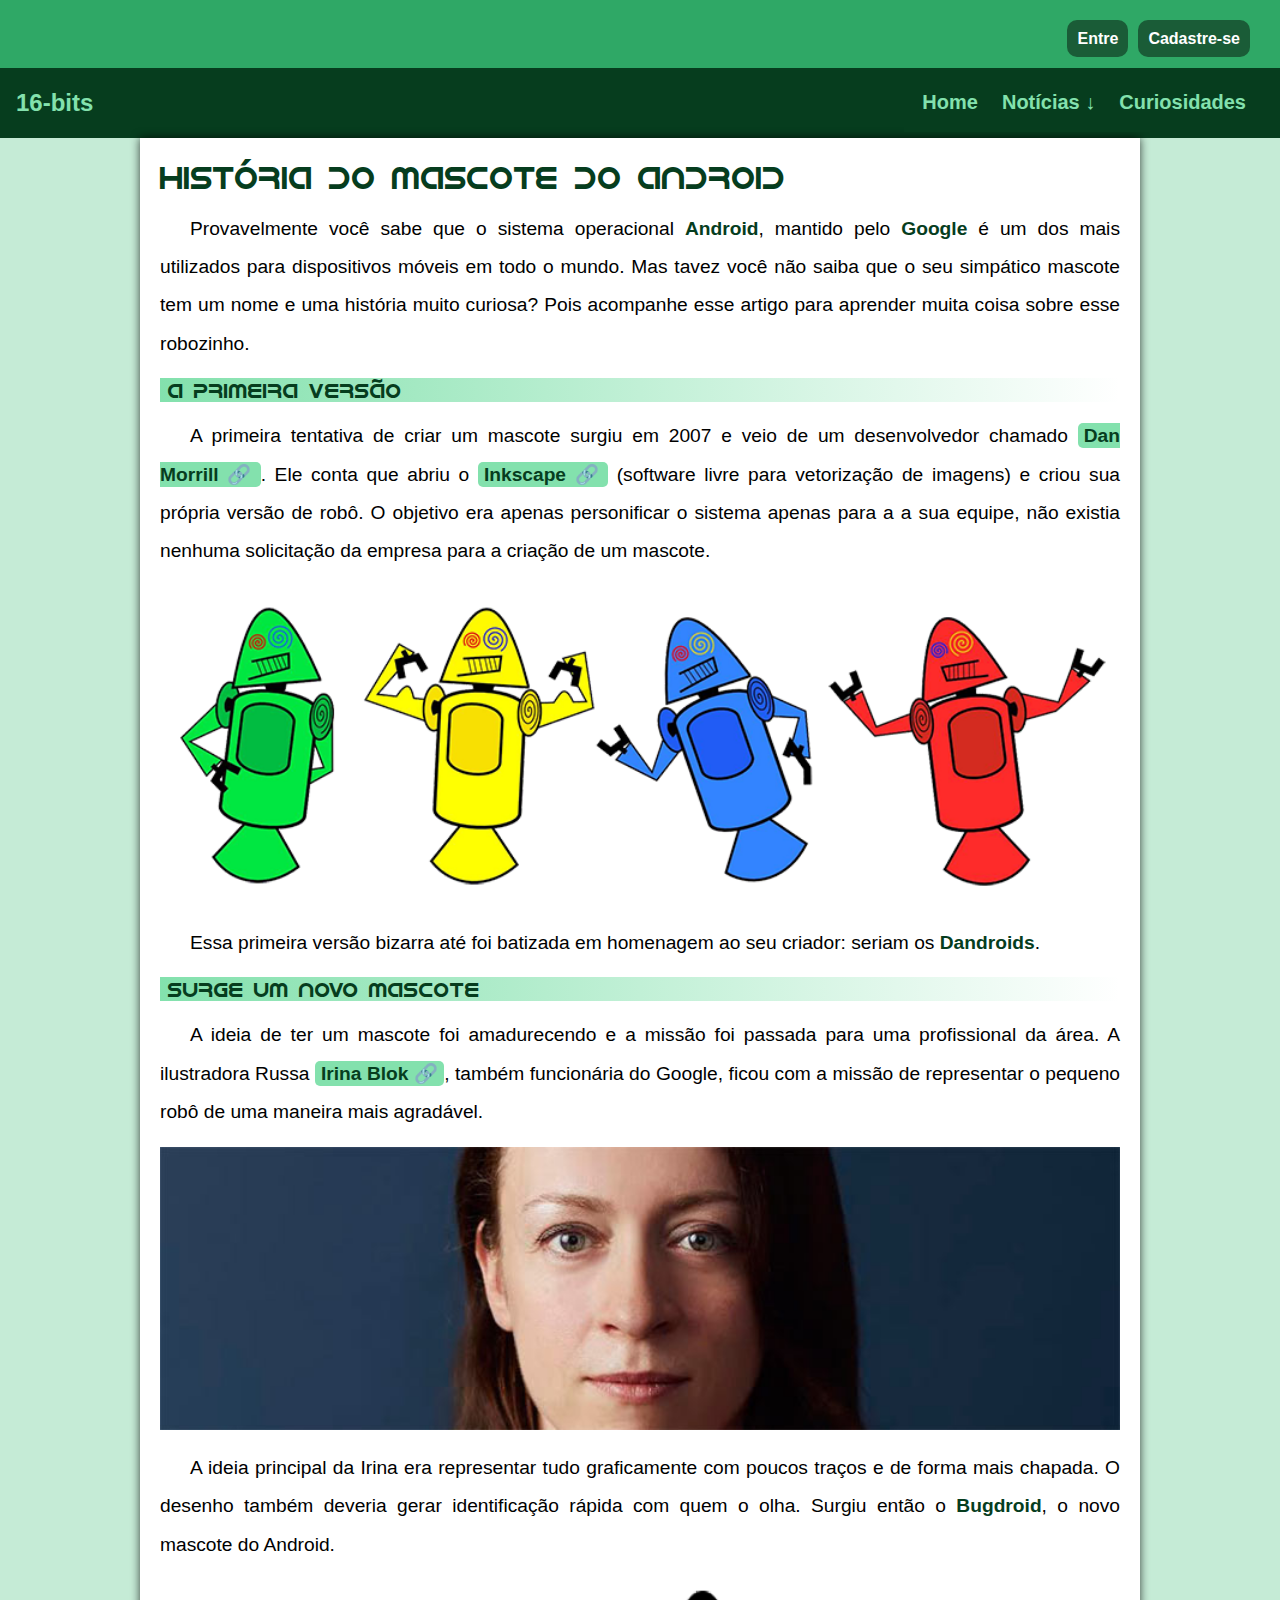
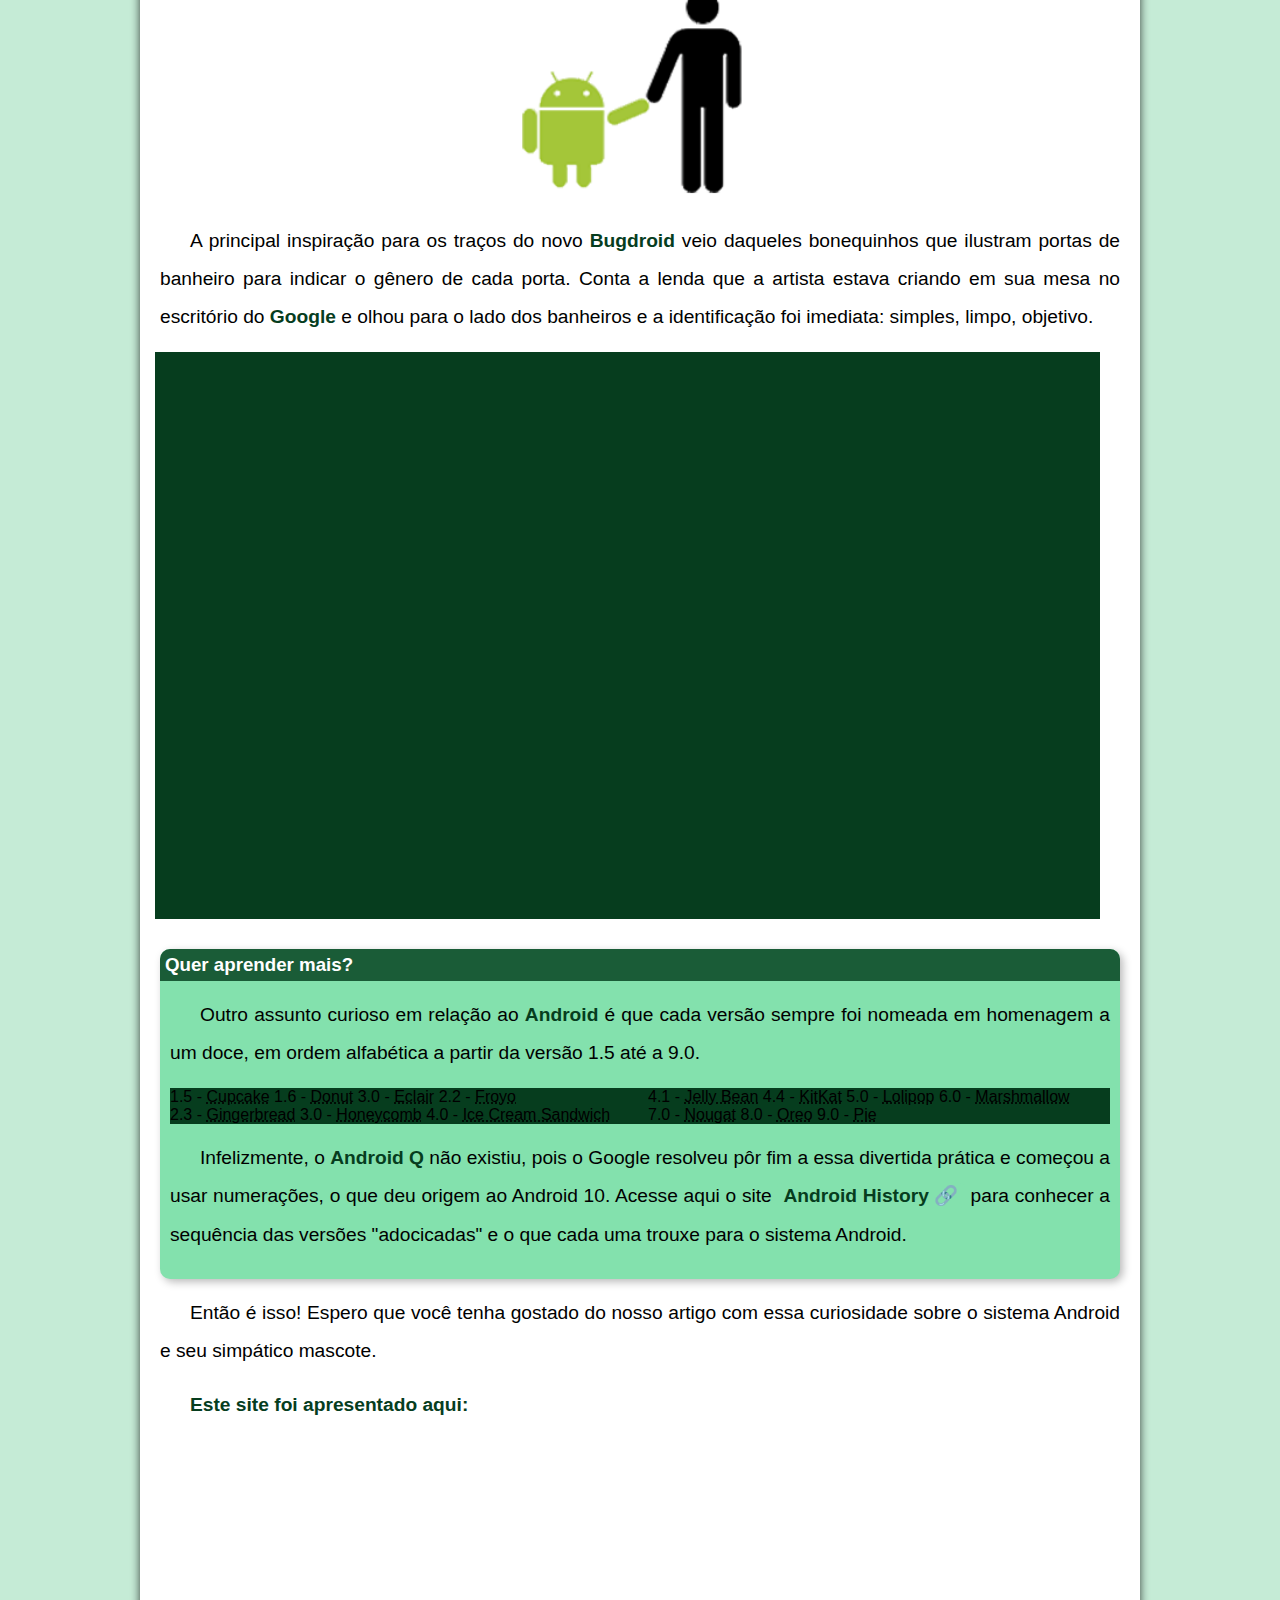
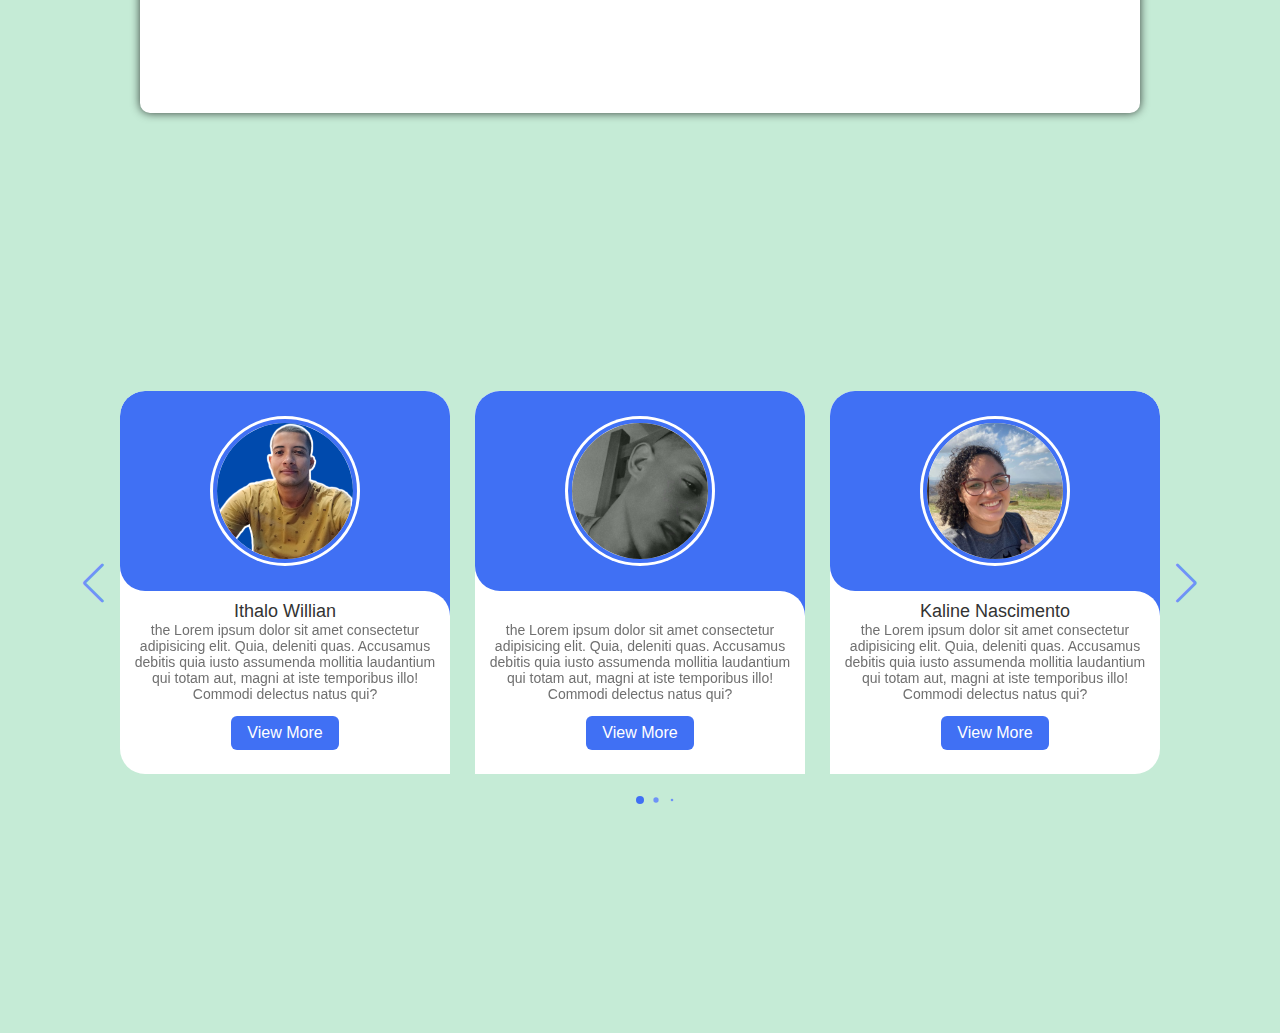
<file: index.html>
<!DOCTYPE html>
<html lang="pt-br">
<head>
    <meta charset="UTF-8">
    <meta http-equiv="X-UA-Compatible" content="IE=edge">
    <meta name="viewport" content="width=device-width, initial-scale=1.0">
    <title>Como surgiu o mascote do android?</title>
    
    <link rel="stylesheet" href="style/swiper-bundle.min.css">
    
    <link rel="shortcut icon" href="imagens/favicon.ico" type="image/x-icon">


    <link rel="stylesheet" href="style/style.css">
</head>
<body>

    <div id="log">

        <p id="l1"><a href="login.html" class="btn-log"><strong>Entre</strong></a></p>
        
        <p id="l2"><a href="formulario.html" class="btn-log"><strong>Cadastre-se</strong></a></p>
        
    </div>
    <!-- <header id="cabeçalho">
        <h1>Curiosidades de tecnologia</h1>
        <p>Tudo aquilo que você sempre quis saber sobre o mundo Tech em um único lugar</p>
    </header> -->
    <section id="header">
        
        <a href="index.html" id="logo">16-bits</a>
    <nav id="nav">
        <button id="btn-mobile" aria-label="Abrir Menu" aria-haspopup="true" aria-controls="menu" aria-expanded="false">Menu
            <span id="burguer"></span>
        </button>
        <ul id="menu">
            <li class="menu-list"><a href="#" target="_blank" rel="external">Home</a></li>
            <li class="menu-list"><a href="#">Notícias ↓</a>
            <ul class="dropdown">
                <li class="dp-list"><a href="#">Elon Musk</a></li>
                <li class="dp-list"><a href="#">Jeff B.</a></li>
                <li class="dp-list"><a href="#">Bill Gates</a></li>
                <li class="dp-list"><a href="#">Steve Jobs</a></li>
                <li class="dp-list"><a href="#">Paco </a></li>
            </ul>
            </li>
            <li><a href="#">Curiosidades</a></li>
            <!-- <li><a href="https://zithalo.github.io/html-css-gg/challenges/modulo3/cordel.html" target="_blank" rel="external"> Cordel</a></li> -->
            <!-- <li><a href="https://zithalo.github.io/projeto-social/" target="_blank" rel="external">Portifólio</a></li> -->
        </ul>
    </nav>
    </section>
    <main>
        <article>
            <!--Shift + tab para voltar a indentação-->
            <h1>História do Mascote do Android</h1>

            <p>Provavelmente você sabe que o sistema operacional <strong>Android</strong>, mantido pelo <strong>Google</strong> é um dos mais utilizados para dispositivos móveis em todo o mundo. Mas tavez você não saiba que o seu simpático mascote tem um nome e uma história muito curiosa? Pois acompanhe esse artigo para aprender muita coisa sobre esse robozinho.</p>

            <h2>A primeira versão</h2>

            <p>A primeira tentativa de criar um mascote surgiu em 2007 e veio de um desenvolvedor chamado <a class="externo" href="https://androidcommunity.com/dan-morrill-shows-us-the-android-mascot-that-almost-was-20130103/" target="_blank" rel="external">Dan Morrill</a>. Ele conta que abriu o <a class="externo" href="https://inkscape.org/pt-br/" target="_blank">Inkscape</a> (software livre para vetorização de imagens) e criou sua própria versão de robô. O objetivo era apenas personificar o sistema apenas para a a sua equipe, não existia nenhuma solicitação da empresa para a criação de um mascote.</p>

            <picture>
                <source media="(max-width: 668px)" srcset="imagens/dan-droids-pq.png" type="image/png">
                <img src="img/dan-droids.png" alt="primeiro mascote do android">
            </picture>

            <p>Essa primeira versão bizarra até foi batizada em homenagem ao seu criador: seriam os <strong>Dandroids</strong>.</p>

            <h2>Surge um novo mascote</h2>

            <p>A ideia de ter um mascote foi amadurecendo e a missão foi passada para uma profissional da área. A ilustradora Russa <a class="externo" href="https://www.irinablok.com/android" target="_blank">Irina Blok</a>, também funcionária do Google, ficou com a missão de representar o pequeno robô de uma maneira mais agradável.</p>

            <picture>
                <source class="irn" media="(max-width: 668px)" srcset="imagens/irina-blok-pq.jpg" type="image/jpg">
                <img class="irn" src="img/irina-blok.jpg" alt="irina blok criadora do Bugdroid">
            </picture>

            <p>A ideia principal da Irina era representar tudo graficamente com poucos traços e de forma mais chapada. O desenho também deveria gerar identificação rápida com quem o olha. Surgiu então o <strong>Bugdroid</strong>, o novo mascote do Android.</p>

            <img class="bug" src="img/bugdroid.png" alt="bugdroid">

            <p>A principal inspiração para os traços do novo <strong>Bugdroid</strong> veio daqueles bonequinhos que ilustram portas de banheiro para indicar o gênero de cada porta. Conta a lenda que a artista estava criando em sua mesa no escritório do <strong>Google</strong> e olhou para o lado dos banheiros e a identificação foi imediata: simples, limpo, objetivo.</p>

            <div class="video">
                <iframe width="560" height="315" src="https://www.youtube.com/embed/l2UDgpLz20M" title="YouTube video player" frameborder="0" allow="accelerometer; autoplay; clipboard-write; encrypted-media; gyroscope; picture-in-picture" allowfullscreen></iframe>
            </div>
            
            <aside>
                <h3>Quer aprender mais?</h3>

                <p>Outro assunto curioso em relação ao <strong>Android</strong> é que cada versão sempre foi nomeada em homenagem a um doce, em ordem alfabética a partir da versão 1.5 até a 9.0.</p>

                <ul>
                    <li>
                        1.5 - <abbr title="Bolo de bacia">Cupcake</abbr>
                    </li>
                    <li>
                        1.6 - <abbr title="Rosquinha">Donut</abbr>
                    </li>
                    <li>
                        3.0 - <abbr title="Bomba">Eclair</abbr>
                    </li>
                    <li>
                        2.2 - <abbr title="Iogurte congelado">Froyo</abbr>
                    </li>
                    <li>
                        2.3 - <abbr title="Biscoito de gengibre">Gingerbread</abbr>
                    </li>
                    <li>
                        3.0 - <abbr title="Favo de mel">Honeycomb</abbr>
                    </li>
                    <li>
                        4.0 - <abbr title="Sanduiche de sorvete">Ice Cream Sandwich</abbr>
                    </li>
                    <li>
                        4.1 - <abbr title="Jujuba">Jelly Bean</abbr>
                    </li>
                    <li>
                        4.4 - <abbr title="kitkat">KitKat</abbr>
                    </li>
                    <li>
                        5.0 - <abbr title="Pirulito">Lolipop</abbr>
                    </li>
                    <li>
                        6.0 - <abbr title="Marshmallow">Marshmallow</abbr>
                    </li>
                    <li>
                        7.0 - <abbr title="Torrone">Nougat</abbr>
                    </li>
                    <li>
                        8.0 - <abbr title="Biscoito Oreo">Oreo</abbr>
                    </li>
                    <li>
                        9.0 - <abbr title="Torta">Pie</abbr>
                    </li>
                </ul>
                <p>
                    Infelizmente, o <strong>Android Q</strong> não existiu, pois o Google resolveu pôr fim a essa divertida prática e começou a usar numerações, o que deu origem ao Android 10.
                    Acesse aqui o site <a class="externo" href="https://www.android.com/intl/pt_pt/history/" target="_blank">Android History</a> para conhecer a sequência das versões "adocicadas" e o que cada uma trouxe para o sistema Android.
                </p>
            </aside>
            

            <p>Então é isso! Espero que você tenha gostado do nosso artigo com essa curiosidade sobre o sistema Android e seu simpático mascote.</p>
            <p><strong>Este site foi apresentado aqui:</strong></p>
            <p class="map"><iframe src="https://www.google.com/maps/embed?pb=!1m18!1m12!1m3!1d3952.405129022287!2d-34.9107968856167!3d-7.8525986943421175!2m3!1f0!2f0!3f0!3m2!1i1024!2i768!4f13.1!3m3!1m2!1s0x7ab14d50f29c135%3A0xb7c10c823a37123b!2sEscola%20T%C3%A9cnica%20Estadual%20Jurandir%20Bezerra%20Lins!5e0!3m2!1spt-BR!2sbr!4v1669729072171!5m2!1spt-BR!2sbr" width="300" height="200" style="border:0;" allowfullscreen="" loading="lazy" referrerpolicy="no-referrer-when-downgrade"></iframe> </p>
        </article>
    </main>

    <footer>   
            

             <!--O que eu mais errei aqui foi escrever uma classe de um jeito em html e de outro em css tipo: slide/slider-->
    <div class="slide-container swiper">
        <div class="slide-content">
            <div class="card-wrapper swiper-wrapper">
                <div class="card swiper-slide"> 
                    <div class="image-content">
                        <span class="overlay"></span>
    
                        <div class="card-image">
                            <img src="./img/ft1.png" alt="ft1" class="card-img">
                        </div>
                    </div>
                    <div class="card-content">
    
                        <h2 class="name">Ithalo Willian</h2>
    
                        <p class="description">the Lorem ipsum dolor sit amet consectetur adipisicing elit. Quia, deleniti quas. Accusamus debitis quia iusto assumenda mollitia laudantium qui totam aut, magni at iste temporibus illo! Commodi delectus natus qui?</p>
    
                        <button class="button"><a href="#">View More</a></button>
                    </div>
                </div> <div class="card swiper-slide"> 
                    <div class="image-content">
                        <span class="overlay"></span>
    
                        <div class="card-image">
                            <img src="./img/ft2.jpg" alt="ft2" class="card-img">
                        </div>
                    </div>
                    <div class="card-content">
    
                        <h2 class="name"><a href="">Alysson Roberto</a></h2>
    
                        <p class="description">the Lorem ipsum dolor sit amet consectetur adipisicing elit. Quia, deleniti quas. Accusamus debitis quia iusto assumenda mollitia laudantium qui totam aut, magni at iste temporibus illo! Commodi delectus natus qui?</p>
    
                        <button class="button"><a href="#">View More</a></button>
                    </div>
                </div> <div class="card swiper-slide"> 
                    <div class="image-content">
                        <span class="overlay"></span>
    
                        <div class="card-image">
                            <img src="./img/ft3.png" alt="ft3" class="card-img">
                        </div>
                    </div>
                    <div class="card-content">
    
                        <h2 class="name">Kaline Nascimento</h2>
    
                        <p class="description">the Lorem ipsum dolor sit amet consectetur adipisicing elit. Quia, deleniti quas. Accusamus debitis quia iusto assumenda mollitia laudantium qui totam aut, magni at iste temporibus illo! Commodi delectus natus qui?</p>
    
                        <button class="button"><a href="#">View More</a></button>
                    </div>
                </div> <div class="card swiper-slide"> 
                    <div class="image-content">
                        <span class="overlay"></span>
    
                        <div class="card-image">
                            <img src="./img/ft4.png" alt="ft4" class="card-img">
                        </div>
                    </div>
                    <div class="card-content">
    
                        <h2 class="name">Matheus Henrique</h2>
    
                        <p class="description">the Lorem ipsum dolor sit amet consectetur adipisicing elit. Quia, deleniti quas. Accusamus debitis quia iusto assumenda mollitia laudantium qui totam aut, magni at iste temporibus illo! Commodi delectus natus qui?</p>
    
                        <button class="button"><a href="#">View More</a></button>
                    </div>
                </div> <div class="card swiper-slide"> 
                    <div class="image-content">
                        <span class="overlay"></span>
    
                        <div class="card-image">
                            <img src="./img/ft5.png" alt="ft5" class="card-img">
                        </div>
                    </div>
                    <div class="card-content">
    
                        <h2 class="name">Nicolas Lima</h2>
    
                        <p class="description">the Lorem ipsum dolor sit amet consectetur adipisicing elit. Quia, deleniti quas. Accusamus debitis quia iusto assumenda mollitia laudantium qui totam aut, magni at iste temporibus illo! Commodi delectus natus qui?</p>
    
                        <button class="button"><a href="#">View More</a></button>
                    </div>
                </div> <div class="card swiper-slide"> 
                    <div class="image-content">
                        <span class="overlay"></span>
    
                        <div class="card-image">
                            <img src="./img/ft6.png" alt="ft6" class="card-img">
                        </div>
                    </div>
                    <div class="card-content">
    
                        <h2 class="name">Tarciano Cruz</h2>
    
                        <p class="description">the Lorem ipsum dolor sit amet consectetur adipisicing elit. Quia, deleniti quas. Accusamus debitis quia iusto assumenda mollitia laudantium qui totam aut, magni at iste temporibus illo! Commodi delectus natus qui?</p>
    
                        <button class="button"><a href="#">View More</a></button>
                    </div>
                </div>  
            </div>
        </div>

        <div class="swiper-button-next swiper-navBtn"></div>
        <div class="swiper-button-prev swiper-navBtn"></div>
        <!-- <div class="swiper-scrollbar"></div> -->
        <div class="swiper-pagination"></div>
    </div>
    
            <!-- <p class="dev"> <a href="https://github.com/zIthalo" target="_blank">Ithalo Willian</a></p>
        
            <p class="dev"><a href="https://github.com/Alyssonx18" target="_blank">Alysson Roberto</a></p>
    
            <p class="dev"><a href="https://github.com/Matheushennrique" target="_blank">Matheus Henrique</a></p>
    
            <p class="dev"><a href="#">Tarciano Cruz</a></p>
        
            <p class="dev"><a href="https://instagram.com/nicolas_lima04?igshid=ZmRlMzRkMDU=" target="_blank">Nicolas Lima</a></p> -->
    </footer>
    <script src="./script/swiper-bundle.min.js"></script>

    <script src="script/app.js"></script>
</body>
</html>
</file>
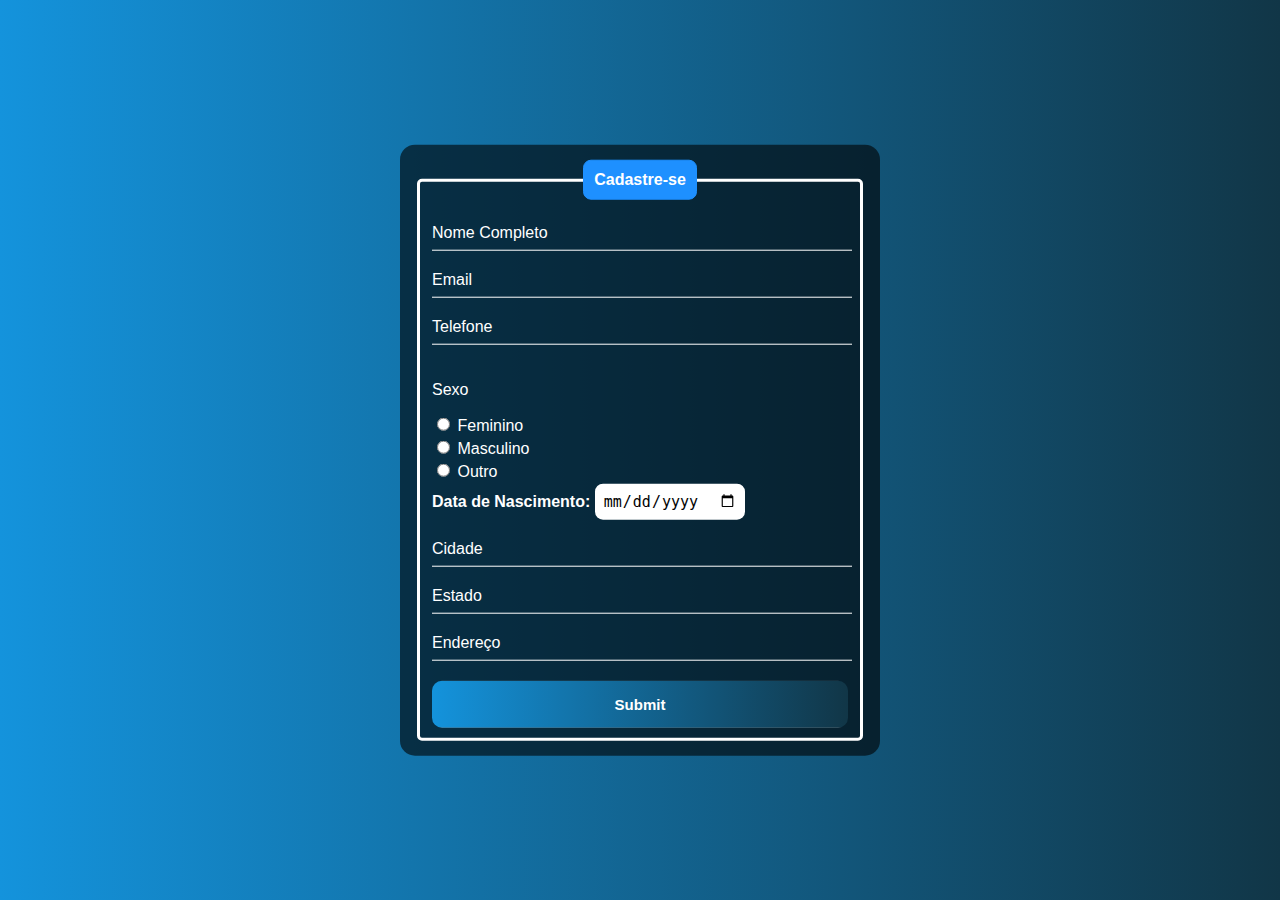
<file: formulario.html>
<!DOCTYPE html>
<html lang="pt-br">
<head>
    <meta charset="UTF-8">
    <meta http-equiv="X-UA-Compatible" content="IE=edge">
    <meta name="viewport" content="width=device-width, initial-scale=1.0">
    <link rel="stylesheet" href="../estilos/form.css">
    <title>Cadastre-se</title>

</head>
<body>
     
    <main class="box">
       
        <form action="">
        
        <fieldset>
            
            <legend><strong>Cadastre-se</strong></legend>
            <br>
            <section class="inputBox">
                <input type="text" name="nome" id="nome" class="inputUser" required>
                <label for="nome" class="labelInput">Nome Completo</label>
            </section>
            <section class="inputBox">
                <input type="text" name="email" id="email" class="inputUser" required>
                <label for="email" class="labelInput">Email</label>
            </section>
            <section class="inputBox">
                <input type="tel" name="telefone" id="telefone" class="inputUser" required>
                <label for="telefone" class="labelInput">Telefone</label>
            </section>
            <p>Sexo</p>
            <input type="radio" id="feminino" name="genero" value="feminino" required>
            <label for="feminino">Feminino</label>
            <br>

            <input type="radio" id="masculino" name="genero" value="masculino" required>
            <label for="masculino">Masculino</label>
            <br>
            <input type="radio" id="outro" name="genero" value="outro" required>
            <label for="outro">Outro</label>
            <br>
                <label for="dataNasc"><strong>Data de Nascimento:</strong></label>
                <input type="date" name="dataNasc" id="dataNasc"  required>
              
            <section class="inputBox">
                <input type="text" name="cidade" id="cidade" class="inputUser" required>
                <label for="cidade" class="labelInput">Cidade</label>
            </section>
            <section class="inputBox">
                <input type="text" name="estado" id="estado" class="inputUser" required>
                <label for="estado" class="labelInput">Estado</label>
            </section>
            <section class="inputBox">
                <input type="text" name="endereco" id="endereco" class="inputUser" required>
                <label for="endereco" class="labelInput">Endereço</label>
            </section>
            <input type="submit" name="submit" id="submit">
        </fieldset>
       
    </form>
    
    </main>
    
    
</body>
</html>
</file>
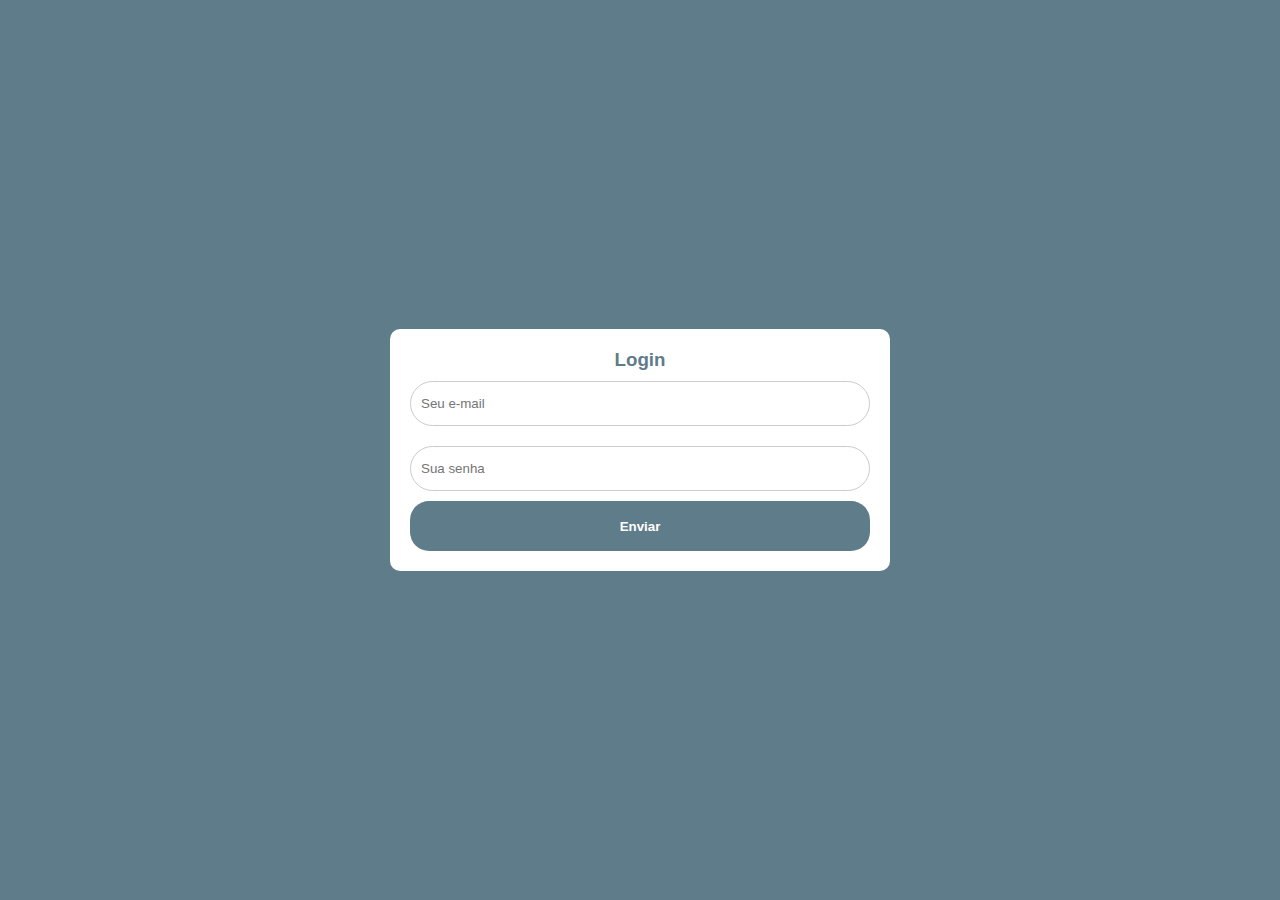
<file: pre-utilizadas/login.html>
<!DOCTYPE html>
<html lang="pt-br">
<head>
    <meta charset="UTF-8">
    <meta http-equiv="X-UA-Compatible" content="IE=edge">
    <meta name="viewport" content="width=device-width, initial-scale=1.0">
    <title>Entre</title>
    <style>
        *{
            margin: 0;
            padding: 0;
            box-sizing: border-box;
         }
         body{
            background-color: #5f7c8a;
         }
         form{
            border-radius: 10px;
            background-color: white;
            max-width: 500px;
            width: 70%;
            padding: 20px;
            position: absolute;
            left: 50%;
            top: 50%;
            transform: translate(-50%, -50%);
         }
         form h3{
            text-align: center;
            color: #5f7c8a;
            font-family: 'Lucida Sans', 'Lucida Sans Regular', 'Lucida Grande', 'Lucida Sans Unicode', Geneva, Verdana, sans-serif;
         }

         input{
            border-radius: 50px;
         }

         form input[type=text],
         form input[type=password]{
            width:100%;
            height: 45px;
            border: 1px solid #ccc;
            padding-left: 10px;
            margin: 10px 0;

         }
         form input[type=submit]{
            width: 100%;
            height: 50px;
            cursor: pointer;
            background-color: #5f7c8a;
            color: white;
            border: 0px;
            border-radius: 1.2rem;
            font-weight: bold;
         }
         form input[type=submit]:hover{
            background-color: #4a5f6a;
            transition: .3s;
         }
         form input[type=text]:focus{
            outline: 0;
         }
         form input[type=password]:focus{
            outline: 0;
         }
         #password::before{
            content: '/U+1F512/';
         }
    </style>
</head>
<body>
    <form action="">
        <h3>Login</h3>
        <input id="email" type="text" name="email" placeholder="Seu e-mail ">

        <input id="password" type="password" name="senha" placeholder="Sua senha">

        <input type="submit" name="acao" value="Enviar">
    </form>

    <script>
        let email = document.getElementById('email')

        let password = document.getElementById('password')
        
        email.addEventListener('focus',()=>{
            email.style.borderColor = "#4a5f6a";
        });
        email.addEventListener('blur', ()=>{
            email.style.borderColor = "#ccc";
        });

        password.addEventListener('focus', ()=>{
            password.style.borderColor = "#4a5f6a"
        })

        password.addEventListener('blur', ()=>{
            password.style.borderBlockColor = "#ccc"
        })
    </script>
</body>
</html>
</file>
<file: style/style.css>
@charset "UTF-8";

@import url('https://fonts.googleapis.com/css2?family=Bebas+Neue&display=swap');
/*Rsta é uma fonte importada do google fonts, para pegar foi preciso escolher a fonte, clicar no canto superior da tela, escolher a opção @import, copiar o código e depois copiar as css rules (font-family) */

@font-face {
    font-family: 'Android';
    src: url(../fontes/idroid.otf) format('opentype');
    font-weight: normal;

}
:root { /*A pseudo classe (:root)é utilizada para declarar variáveis em css que vão ajudar muito caso um projeto mudar. Se por exemplo a cor de um h1 h2 mudar, você não precisará mais mudar a cor de um por um manualmente, somente mude a variável e você vai fazer as devidas alterações*/
    --cor0:#c5ebd6;
    --cor1:#83e1ad;
    --cor2:#3ddc84;
    --cor3:#2fa866;
    --cor4:#1a5c37;
    --cor5:#063d1e;
/*para declarar uma variável você coloca esta estrutura: --nomedavar:; no caso acima são variáveis para cor no caso abaixo são variáveis para fontes*/
    --fonte-padrao: Arial, Verdana, Helvetica, sans-serif;
    --fonte-destaque: 'Bebas Neue', cursive;
    --fonte-android: 'Android', cursive;
}

*{/*configuração global*/
    margin: 0px;
    padding: 0px;
    box-sizing: border-box;
}

ul {
    list-style: none;
    background-color: var(--cor5);
}
ul li{
    display: inline-block;
    position: relative;
}

ul li a{
    display: block;
    padding: 20px 25px;
    color: #FFF;
    text-decoration: none;
    text-align: center;
    font-size: 20px;
}

ul li ul.dropdown li{
    display: block;
}

ul li ul.dropdown{
    width: 100%;
    background-color: var(--cor5);
    position: absolute;
    z-index: 999;
    display: none;
}
ul li:hover ul.dropdown{
    display: block;
}
body{
    background-color: var(--cor0);
    font-family: var(--fonte-padrao);

}

a.externo::after{
    content: '\00a0\1F517'; /*este comando irá dar um espaço e adicionar um símbolo que peguei na emojipedia*/
}

#log{

    color: white;
    display: flex;
    font-size: 1rem;
    background: var(--cor3);
    justify-content: end;
    padding: 20px;
    /* position: relative; */
    align-items: center;
}

#l1, #l2{
    margin-top: 10px;
    margin-right: 10px;
    cursor: pointer;
}

.btn-log{
    margin-top: 10px;
    border-radius: 10px;
    background-color: var(--cor4);
    color: white;
    text-decoration: none;
    padding: 10px;
    outline: none;
}
.btn-log:hover{
    transition: .3s;
    color: var(--cor5);
    background-color: var(--cor2);
}


#cabeçalho{

    background-image: linear-gradient(to bottom, var(--cor3), var(--cor5));/*Degradê de cor para ficar escurecida de cima para baixo*/
    min-height: 150px;
    text-align: center;
    padding-top: 32px;
    
}

    #cabeçalho > h1 {
    color: white;
    font-family: var(--fonte-destaque);
    font-size: 3em;
    font-weight: normal;
    padding: 20px; /*Espaçamento entre título e texto*/
    text-shadow: 4px 4px 4px rgba(0, 0, 0, 0.418); /*Este comando serve para colocar sombra no texto, não confunda nunca text shadow com box shadow. Se quiser colocar sombra somente no texto use text-shadow se quiser colar na caixa inteira aí é o box-shadow*/

    }
    
    #cabeçalho > p{
        font-family: var(--fonte-padrao);
        font-size: 1.2em;
        color: white;
        max-width: 500px;
        margin: auto;
        padding-right: 10px; /*estes comandos foram usados para quando um texto ficar em uma tela menor eles não fiquem grudados nas bordas da tela*/
        padding-left: 10px;
        padding-bottom: 20px;
        text-shadow: 4px 4px 4px rgba(0, 0, 0, 0.418);
    } 
    #header{
        box-sizing: border-box;
        height: 4.35rem;
        padding: 1rem;
        display: flex;
        align-items: center;
        justify-content: space-between;
        background: var(--cor5); 
    }
    
    #logo{
        font-size: 1.5rem;
        font-weight: bold;
        text-decoration: none;
        color: var(--cor1);
    }
#menu{
    padding: 10px;
    display: flex;
    list-style: none;
    gap: 0.5rem;
    text-align: center;
}

#menu a{
    display: block;
    padding: .5rem;
    text-decoration: none;
    color: var(--cor1);
    font-weight: bold;
    transition: .3s;
}

#menu a:hover{
    background: var(--cor2);
    border-radius: .4rem;
    color: var(--cor5);
}

#btn-mobile{
    display: none;
}

main{
    background-color: white;
    min-width: 300px;/*tamanho mínimo*/
    max-width: 1000px;/*tamanho máximo*/
    margin: auto;/*Centralizar*/
    padding: 20px;
    box-shadow: 0px 0px 10px rgba(0, 0, 0, 0.73);
    margin-bottom: 20px;
    border-bottom-left-radius: 10px; /*para que serve isto? Serve para deixar somente um lado da tag arredondado, neste caso coloquei o lado de baixo esquerdo. no código abaixo eu fiz a mesma coisa sendo que ao invés do lado baixo esquerdo eu fiz o lado baixo direito*/
    border-bottom-right-radius: 10px;
}

main h1{
    color: var(--cor5);
    font-family: var(--fonte-android);
    font-weight: normal;
}


main p{
    margin: 15px 0px;/*Quando a gente configura um margin ou padding somente com 2 valores significa: cima-baixo e direita-esquerda ou seja linha x e linha y, ou seja vertical e horizontal*/
    text-align: justify;
    text-indent: 30px; /*Serve para dar Afastamento inicial de cada parágrafo*/
    line-height: 2em; /*Seve para dar Afastamento entre linhas de texto*/
    font-size: 1.2em;
}

main h2{
    font-family: var(--fonte-android);
    font-weight: normal;
    font-size: 1.3em;
    color: var(--cor5);
    background-image: linear-gradient(to right, var(--cor1), transparent);
    text-indent: 8px;
}

main strong{
    color: var(--cor5);
    font-weight: bold;
}

main a{ /*Quando eu quiser especificar que é só um link dentro MESMO da tag main eu usarei o sinal de maior que > se eu quiser editar todos os links que estiverem dentro da tag main eu não coloco o sinal*/
    text-decoration: none;
    font-weight: bold;
    color: var(--cor5);
    background-color: var(--cor1);
    padding: 2px 6px;
    border-radius: 5px;
    transition-duration: .3s;
}

main a:hover{
    background-color: var(--cor5);
    color: var(--cor0);
    border-radius: 5px;
    text-decoration: underline;
}

main img{
    width: 100%; /*Este comando fará as minhas imagens caberem 100% dentro da minha tag main, ou seja, não vão ficar vazadas saindo da tag*/
}

main img.bug{
    max-width: 350px; /*este Max width é usado para deixar uma imágem no seu tamanho máximo para, quando a tela for grande a imagem não ficar embaçada e nem quandop a tela for pequena a imagem ficar pequena demais.*/
    margin: auto;
    display: block; /*se eu colocasse somente margin auto em uma imagem não funcionaria para centralizar ela pois uma imagem é considerada um inline-box, com isso foi preciso colocar o display block para poder transformá-la em block e poder centralizar ela com o margin auto*/
}

div.video{
    background-color: var(--cor5);
    margin: 0px 20px 30px -5px;
    padding: 20px;
    padding-bottom: 57%;
    position: relative; /*usei este comando para  trazer o video para frente*/
}

div.video > iframe{
    position: absolute; /*Se não for absolute o video fica fino e bugado*/
    top: 5%; /*forma de organizar o video mais acima*/
    left: 5%; /*forma de adequar o video mais a esquerda*/
    width: 90%;
    height: 90%;
    
}
aside{
    background-color: var(--cor1);
    padding: 10px;
    border-radius: 10px;
    box-shadow: 3px 3px 8px rgba(0, 0, 0, 0.274);
}

aside > h3{
    background-color: var(--cor4);
    color: white;
    padding: 5px;
    margin: -10px -10px 0px -10px; /*Esta margin negativa serviu para encaixar o h3 bem rente ao bloco do asideparecendo que o aside já começava de outra cor*/
    border-radius: 10px 10px 0px 0px; /*A ordem deste border radius está assim 10px acima esquerda 10px acima direita 0px abaixo direita 0px abaixo esquerda*/
}
aside > ul{
    list-style-type:'\2714\00a0';/*para quê serviu este código? O \2714 foi o código do emoji de check e o \00a0 é um código para dar espaço entre o check e o conteúdo da lista*/
    list-style-position: inside; /*colocar os marcadores dentro da caixa do aside*/
    columns: 2; /*dividi a lista em duas colunas*/
}

/* footer{
    background-color: var(--cor5);
    color: white;
    text-align: center;
    font-size: 0.8em;
    font-family: var(--fonte-padrao);
    font-weight: bold;
    font-size: .8em;
    justify-content: space-between;
}

footer > p{
    padding: 5px;
    font-size: 1rem;
    font-weight: bolder;
    margin-top: 10px;
    text-align: justify;
    display: block;
    
}

footer >h3{
    font-size: 1.2rem;
    padding-top: 2%;
    margin-right: 40%;
} */

.dev{
    margin-left: 50%;
    padding: 10px;
}
/* footer > p > a{ /*funciona normalmente desde que tenham estas tags dentro de footer
    color: var(--cor0);
    text-decoration: none;
    font-family: var(--fonte-padrao);
    transition-duration: .3s;
    border-radius: 3px;
    font-weight: bold;
    padding: 3px;
}
footer > p > a:hover{
    background-color: var(--cor0);
    color: var(--cor5);
    border-radius: 3px;
    padding: 10px;
} */
.map{  
    padding: 20px;
    display: block;
    margin: auto;

}

/*----------------------Slider----------------------*/

footer{
    min-height: 100vh;
    display: flex;
    align-items: center;
    justify-content: center;
    background-color: var(--cor0);
} 

footer a {
    text-decoration: none;
    color: #FFF;
}
.slide-container{
    max-width: 1120px;
    width: 100%;
    padding:40px 0;
}
.slide-content{
    margin: 0 40px;
    overflow: hidden;
    border-radius: 25px;
}
.card{
    
    border-radius: 25px;
    background-color: #FFF;
}
.image-content,
.card-content{
    display: flex;
    flex-direction: column;
    align-items: center;
    padding: 10px 14px;
    background-color: #FFF;
}
.image-content{
    /* background-color: #FFF; */
    position: relative; 
    row-gap: 5px;
    padding: 25px 0; 
    border-radius: 25px 25px 0 25px;
}
.overlay{
    position: absolute;
    left: 0;
    top: 0 ;
    height: 100%;
    width: 100%;
    background-color: #4070f4;
    border-radius: 25px 25px 0 25px;
}
.overlay::before,
.overlay::after{
    content: '';
    position: absolute;
    right: 0;
    bottom: -40px;
    height: 40px;
    width: 40px;
    background-color: #4070f4;
}
.overlay::after{
    border-radius: 0 25px 0 0;
    background-color: #FFF;
}
.card-image{
    position:relative;
    height: 150px;
    width: 150px;
    border-radius: 50%;
    background: #FFF;
    padding: 3px;
}

.card-image .card-img{
    height: 100%;
    width: 100%;
    object-fit: cover;
    border-radius: 50%;
    border: 4px solid #4070f4;
}
.name{
    font-size: 18px;
    font-weight: 500;
    color: #333;
}
.description{
    font-size: 14px;
    color: #707070;
    text-align: center;
    z-index: 1;
}
.button{
    border: none;
    font-size: 16px;
    color: #FFF;
    padding: 8px 16px;
    background-color: #4070f4;
    border-radius: 6px;
    margin: 14px;
    cursor: pointer;
    transition: all 0.3s ease;
}

.button:hover{
    background: #265DF2;
}

.swiper-navBtn{
    color: #6e93f7;
    transition: color .3s ease;
}
.swiper-navBtn:hover{
    color: #4070f4;
}
.swiper-navBtn::before,
.swiper-navBtn::after{
    font-size: 40px;
}
.swiper-button-next{
    right: 0;
}
.swiper-button-prev{
    left: 0;
}
.swiper-pagination-bullet{
    background-color: #6e93f7;
    opacity: 1;
}
.swiper-pagination-bullet-active{
    background-color: #4070f4;
}

@media screen and (max-width: 768px){
    .slide-content{
        margin: 0 90px;
    }
    .swiper-navBtn{
        display: none;
    }
}

/*----------------------Slider----------------------*/

/*----------------------Bruguer Menu----------------------*/
@media (max-width: 660px){
    #menu{
        display: block; /*Com display block cada link ocupa a sua linha, já com flex todos os itens ocupam uma só linha horizontal*/ 
        position: absolute;
        width: 100%;
        right: 0px;
        background: var(--cor5);
        height: 0;
        transition: .6s;
        z-index: 1000;
        visibility: hidden;
        overflow-y: hidden;
        
    }
    #nav.active #menu{
        position: absolute;   
        visibility: visible;
        overflow-y: auto;
        height: calc(100vh - 70px);   
    }
    #menu a{
        padding: 1rem 0;
        margin: 0 1rem;
        border-bottom: 2px solid rgba(0, 0, 0, 0.05);
    }
    #btn-mobile{
        color: var(--cor1);
        display: flex;
        padding: .5rem 1rem;
        border: none;
        background: none;
        cursor: pointer;
        gap: .5rem;
    }
    #burguer{
        margin-left: 5px;
        border-top: 2px solid;
        width: 20px;
    }
    #burguer::after, #burguer::before{
        content: '';
        display: block;
        width: 20px;
        height: 2px;
        background: currentColor;
        margin-top: 5px;
        transition: .3s;
        position: relative;
    }
    #nav.active #burguer{
        border-top-color: transparent;
    }
    #nav.active #burguer::before{
        transform: rotate(135deg);
    }
    #nav.active #burguer::after{
        transform: rotate(-135deg);
        top: -7px;
        
    }
    .map{
        max-width: 353px;
        position: relative;
        padding: 16px;
        left: -6%;
    }
}

/*----------------------Bruguer Menu----------------------*/


/* nav{
    background-color: var(--cor5);
    padding: 10px;
    box-shadow: 0px 7px 7px rgba(0, 0, 0, 0.308);/*Nunca confunda este comando com text-shadow*/
/*}

nav > ul > li > a{
    color: var(--cor2);
    padding: 10px;
    text-decoration: none;/*para tirar o underline*/
    /*font-weight: bold;
    transition-duration: .3s;
    /*para que serve o comando trasition duration? Serve para fazer a transição de animação do link do nav normal para o link do nav hover (Quando o mouse passar por cima)*/ 
/*}

nav > ul > li > a:hover{ /*quando o mouse passar por cima...*/
/*    background-color: var(--cor1);
    color: var(--cor4);
    border-radius: 6px;

} */
</file>
<file: estilos/form.css>
:root{
    --cor0: #1493dc;
    --cor1: #113647;
    --cor3:#c5ebd6;
    --cor4:#83e1ad;
    --cor5:#3ddc84;
    --cor6:#2fa866;
    --cor7:#1a5c37;
    --cor8:#063d1e;
}

body{
    font-family: Arial, Helvetica, sans-serif;
    background-image: linear-gradient(to right, var(--cor0), var(--cor1) );
    color: white;
}
.box{
    position: absolute;
    top: 50%;
    left: 50%;
    transform: translate(-50%, -50%) ;/*-50% no eixo x e -50% no eixo y*/
    background-color: rgba(0, 0, 0, 0.6);
    padding: 15px;
    border-radius: 15px;
    min-width: 50vh;
    color: white;
}
fieldset{
    border: 3px solid;
    border-radius: 5px;
}
legend{
    border: 1px solid dodgerblue;
    padding: 10px;
    text-align: center;
    background-color: dodgerblue;
    border-radius: 8px;
}
.inputBox{
    position: relative;
}
.inputUser{
    color: white;
    background: none;
    border: none;
    border-bottom: 1px solid white; /*borda em baixo*/
    outline: none; /*para tirar aquela borda que surge quando clicamos em um input*/
    font-size: 1.3em;
    width: 100%; /*para o campo dos inputs atigirem sempre a largura máxima da caixa*/
    letter-spacing: 2px; /*serve para dar umm espaçamento entre as letras que serão digitadas dentro de um input*/
}
.labelInput{
    position: absolute;
    top: 0px;
    left: 0px;
    pointer-events: none;
    transition: .5s;
}
.inputUser:focus ~.labelInput,
.inputUser:valid ~ .labelInput{/*Quando o input user estiver focado e quando ele está validado , ou seja, quando tiver algum dado nele faça isto ↓↓*/
    top: -20px;
    font-size: 12px;
    color: dodgerblue;
}
#dataNasc{
    outline: none;
    padding: 8px;
    border-radius: 8px;
    border: none;
    font-size: 15px;
}

#submit{
    width: 100%;
    border: none;
    padding: 15px;
    color: white;
    font-size: 15px;
    font-weight: bolder;
    background-image: linear-gradient(to right, var(--cor0), var(--cor1) );
    cursor: pointer;
    border-radius: 10px;
    margin: 0;
    transition-duration: .3s;
}
#submit:hover{
    background-image: linear-gradient(to right, #0050ac, #5013c3);
    font-weight: normal;
}
#masculino, #feminino, #outro{
    cursor: pointer;
    margin-bottom: 7px;
}
input{
    margin-bottom: 20px;
}
</file>
